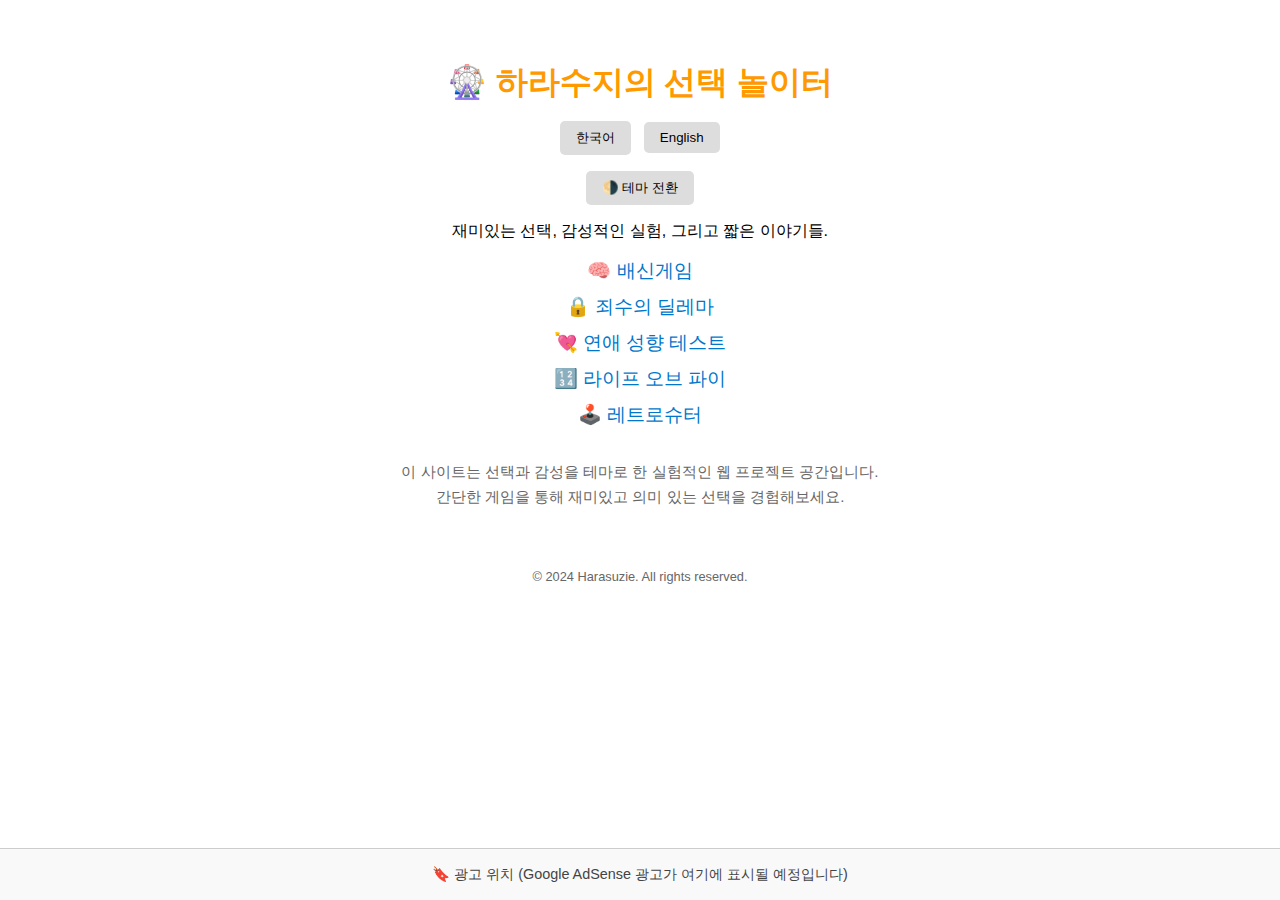
<file: index.html>
<!DOCTYPE html>
<html lang="ko">
<head>
  <meta charset="UTF-8" />
  <meta name="viewport" content="width=device-width, initial-scale=1.0" />
  <title>하라수지의 선택 놀이터</title>
  <script async src="https://pagead2.googlesyndication.com/pagead/js/adsbygoogle.js?client=ca-pub-7499934244421737"
     crossorigin="anonymous"></script>
  <style>
    :root {
      color-scheme: light dark;
    }
    body {
      font-family: 'Segoe UI', sans-serif;
      background: var(--bg, #fff);
      color: var(--text, #000);
      text-align: center;
      padding: 2rem 1rem;
      transition: background 0.3s, color 0.3s;
      padding-bottom: 120px;
    }
    h1 {
      font-size: 2rem;
      color: var(--title, #ff9900);
      margin-bottom: 0.5em;
    }
    .lang-switch, .theme-toggle {
      margin-bottom: 1rem;
    }
    button {
      background: #ddd;
      color: #000;
      border: none;
      margin: 0 0.25rem;
      padding: 0.5rem 1rem;
      border-radius: 5px;
      cursor: pointer;
    }
    ul {
      list-style: none;
      padding: 0;
    }
    li {
      margin: 10px 0;
      font-size: 1.2rem;
    }
    a {
      color: #0077cc;
      text-decoration: none;
      transition: color 0.2s;
    }
    a:hover {
      color: #00aaff;
    }
    .about {
      font-size: 0.95rem;
      color: #666;
      max-width: 600px;
      margin: 2rem auto 0;
      line-height: 1.6;
    }
    footer {
      margin-top: 60px;
      font-size: 0.8rem;
      color: #666;
    }
    .fixed-ad {
      position: fixed;
      bottom: 0;
      left: 0;
      width: 100%;
      z-index: 999;
      background: #f9f9f9;
      border-top: 1px solid #ccc;
      padding: 1rem 0;
      text-align: center;
      font-size: 0.9rem;
      color: #444;
    }
    @media (max-width: 600px) {
      h1 { font-size: 1.5rem; }
      li { font-size: 1rem; }
    }
    body.dark {
      --bg: #111;
      --text: #eee;
      --title: #ffcc00;
    }
  </style>
</head>
<body>
  <h1 id="title-ko">🎡 하라수지의 선택 놀이터</h1>
  <h1 id="title-en" style="display:none;">🎡 Harasuzie's Choice Playground</h1>

  <div class="lang-switch">
    <button onclick="setLang('ko')">한국어</button>
    <button onclick="setLang('en')">English</button>
  </div>

  <div class="theme-toggle">
    <button onclick="toggleTheme()">🌗 테마 전환</button>
  </div>

  <p id="desc-ko">재미있는 선택, 감성적인 실험, 그리고 짧은 이야기들.</p>
  <p id="desc-en" style="display:none;">A playground of choices, emotions, and little stories.</p>

  <ul>
    <li><a href="/betrayal-game/"><span class="ko">🧠 배신게임</span><span class="en" style="display:none;">🧠 Betrayal Game</span></a></li>
    <li><a href="/prisoner-dilemma-game/"><span class="ko">🔒 죄수의 딜레마</span><span class="en" style="display:none;">🔒 Prisoner's Dilemma</span></a></li>
  
    <li><a href="love-type-test/"><span class="ko">💘 연애 성향 테스트</span><span class="en" style="display:none;">💘 Love Type Test</span></a></li>

    <li><a href="/life-of-pi/"><span class="ko">🔢 라이프 오브 파이</span><span class="en" style="display:none;">🔢 Life of Pi</span></a></li>
  <li><a href="/retro-shooter/"><span class="ko">🕹️ 레트로슈터</span><span class="en" style="display:none;">🕹️ Retro Shooter</span></a></li>
</ul>

  <div class="about ko">
    이 사이트는 선택과 감성을 테마로 한 실험적인 웹 프로젝트 공간입니다.<br>
    간단한 게임을 통해 재미있고 의미 있는 선택을 경험해보세요.
  </div>
  <div class="about en" style="display:none;">
    This site is a web playground of experimental ideas around choices and emotion.<br>
    Explore meaningful interactions through simple games.
  </div>

  <footer>
    &copy; 2024 Harasuzie. All rights reserved.
  </footer>

  <div class="fixed-ad">
    🔖 광고 위치 (Google AdSense 광고가 여기에 표시될 예정입니다)<br>
    <!-- 나중에 여기에 Google AdSense 코드 삽입 -->
    <!--
    <script async src="https://pagead2.googlesyndication.com/pagead/js/adsbygoogle.js" crossorigin="anonymous"></script>
    <ins class="adsbygoogle"
         style="display:block"
         data-ad-client="ca-pub-XXXXXXXXXXXXXX"
         data-ad-slot="YYYYYYYYYY"
         data-ad-format="auto"
         data-full-width-responsive="true"></ins>
    <script>
         (adsbygoogle = window.adsbygoogle || []).push({});
    </script>
    -->
  </div>

  <script>
    function setLang(lang) {
      document.querySelectorAll('.ko').forEach(e => e.style.display = lang === 'ko' ? '' : 'none');
      document.querySelectorAll('.en').forEach(e => e.style.display = lang === 'en' ? '' : 'none');
      document.getElementById('title-ko').style.display = lang === 'ko' ? '' : 'none';
      document.getElementById('title-en').style.display = lang === 'en' ? '' : 'none';
      document.getElementById('desc-ko').style.display = lang === 'ko' ? '' : 'none';
      document.getElementById('desc-en').style.display = lang === 'en' ? '' : 'none';
    }

    function toggleTheme() {
      document.body.classList.toggle('dark');
    }
  </script>
</body>
</html>
</file>
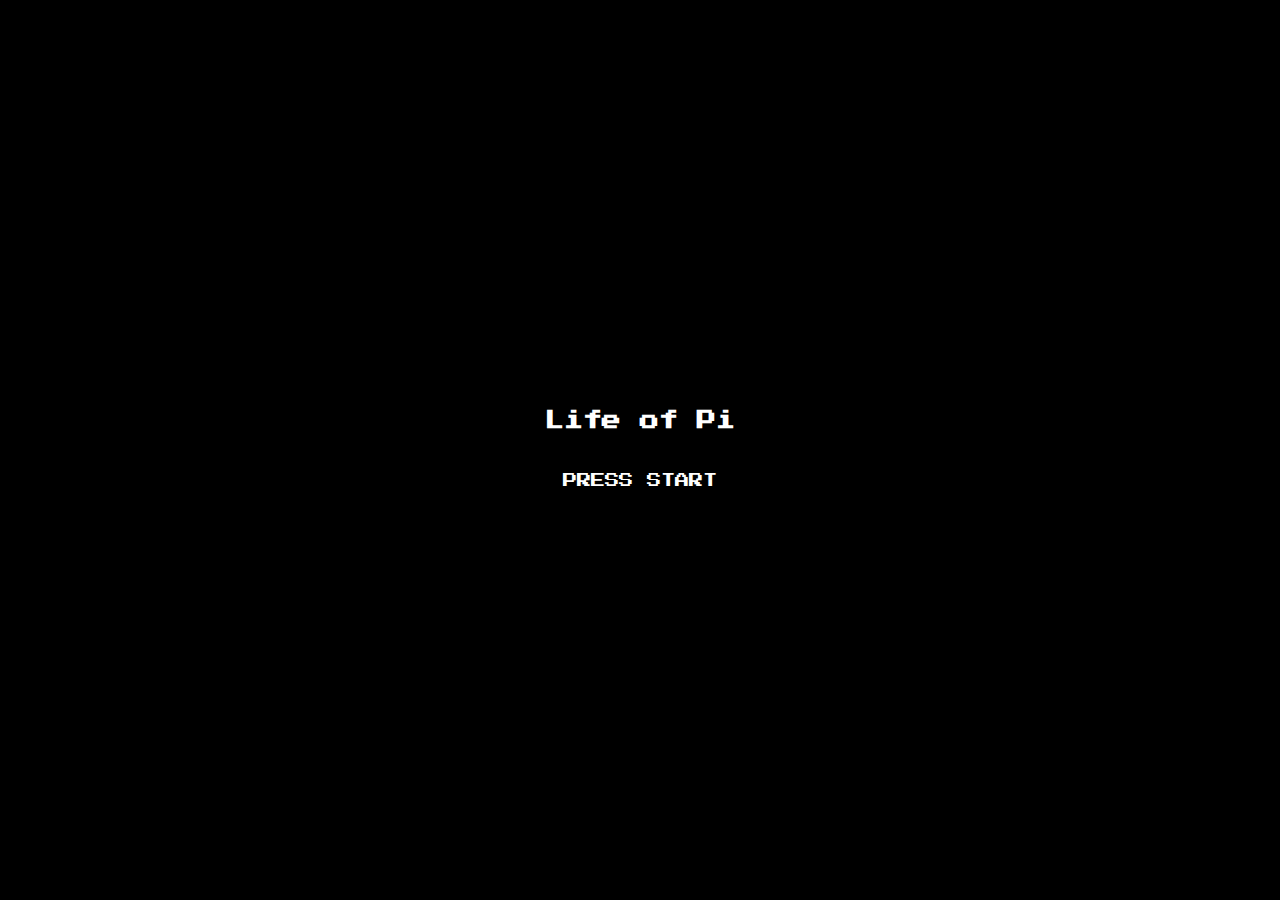
<file: life-of-pi/index.html>
<!DOCTYPE html>
<html lang="en">
<head>
  <meta charset="UTF-8">
  <title>Life of Pi</title>
  <meta name="viewport" content="width=device-width, initial-scale=1.0">
  <link href="https://fonts.googleapis.com/css2?family=Press+Start+2P&display=swap" rel="stylesheet">
  <link rel="stylesheet" href="style.css">
</head>
<body>
  <!-- Start Screen -->
  <div id="startScreen" class="screen">
    <h1 class="retro-title">Life of Pi</h1>
    <p id="pressStart" class="press-start">PRESS START</p>
  </div>

  <!-- Game Screen -->
  <div id="gameScreen" class="container hidden">
    <h2>Life of Pi</h2>

    <div id="lives" class="lives">
      <button id="restartButton" class="restart-btn hidden">RESTART</button>
    </div>

    <div class="pi-display" id="piDisplay">3.</div>
    <div id="digitCounter" class="counter">Digits correct: 0</div>
<div id="highScore" class="counter">High score: 0</div>

    <div class="keypad" id="keypad">
      <button>1</button><button>2</button><button>3</button>
      <button>4</button><button>5</button><button>6</button>
      <button>7</button><button>8</button><button>9</button>
      <div class="empty"></div><button>0</button><div class="empty"></div>
    </div>

    <div id="result" class="result"></div>
  </div>

  <script src="script.js"></script>
</body>
</html>
</file>
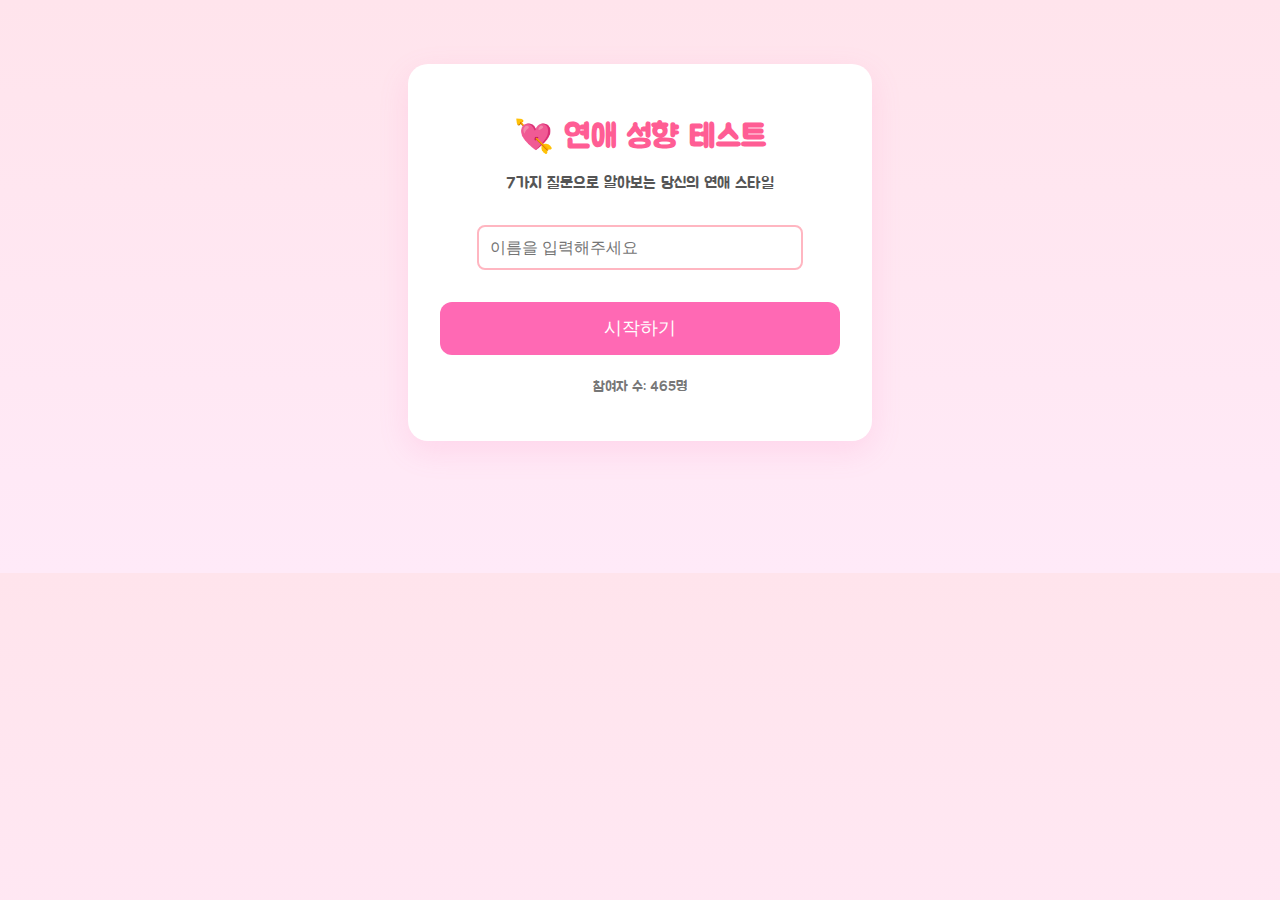
<file: love-type-test/index.html>
<!DOCTYPE html>
<html lang="ko">
<head>
  <meta charset="UTF-8" />
  <meta name="viewport" content="width=device-width, initial-scale=1.0"/>
  <title>연애 성향 테스트</title>
  <link rel="stylesheet" href="style.css" />
</head>
<body>
  <!-- 시작 화면 -->
  <div id="start-screen" class="card">
    <h1 class="title">💘 연애 성향 테스트</h1>
    <p class="subtitle">7가지 질문으로 알아보는 당신의 연애 스타일</p>
    <input type="text" id="username" placeholder="이름을 입력해주세요" />
    <button class="start-btn" onclick="startQuiz()">시작하기</button>
    <p class="participants">참여자 수: 123,456명</p>
  </div>

  <!-- 로딩 화면 -->
  <div id="loading-screen" class="card" style="display: none;">
    <p>🔄 테스트를 준비 중입니다...</p>
  </div>

  <!-- 퀴즈 화면 -->
  <div id="quiz" class="card" style="display: none;">
    <h2 id="question">질문 로딩 중...</h2>
    <div id="options"></div>
  </div>

  <!-- 광고 자리 -->
  
  </div>

  
  

  

  

  <script src="script.js"></script>

  

<script>
  let count = localStorage.getItem("love-test-count");
  if (!count) {
    count = Math.floor(890 + Math.random() * 20);
  }

  function animateCount(el, target) {
    let current = 0;
    const duration = 1500;
    const steps = 30;
    const increment = Math.ceil(target / steps);
    const interval = setInterval(() => {
      current += increment;
      if (current >= target) {
        current = target;
        clearInterval(interval);
      }
      el.textContent = `참여자 수: ${current.toLocaleString()}명`;
    }, duration / steps);
  }

  function increaseCountAndSave() {
    let updated = parseInt(count) + 1;
    count = updated;
    localStorage.setItem("love-test-count", updated);
    const el = document.querySelector(".participants");
    if (el) el.textContent = `참여자 수: ${updated.toLocaleString()}명`;
  }

  document.addEventListener("DOMContentLoaded", () => {
    const el = document.querySelector(".participants");
    if (el) animateCount(el, Number(count));
  });
</script>
<script src="script.js"></script>


<!-- 광고 영역 (결과 화면에서만 보여짐) -->
<div id="adsense-bottom" style="display: none;">
  <div class="ad-placeholder">📢 여기에 광고가 들어올 예정입니다</div>
</div>
</body>
</html>
</file>
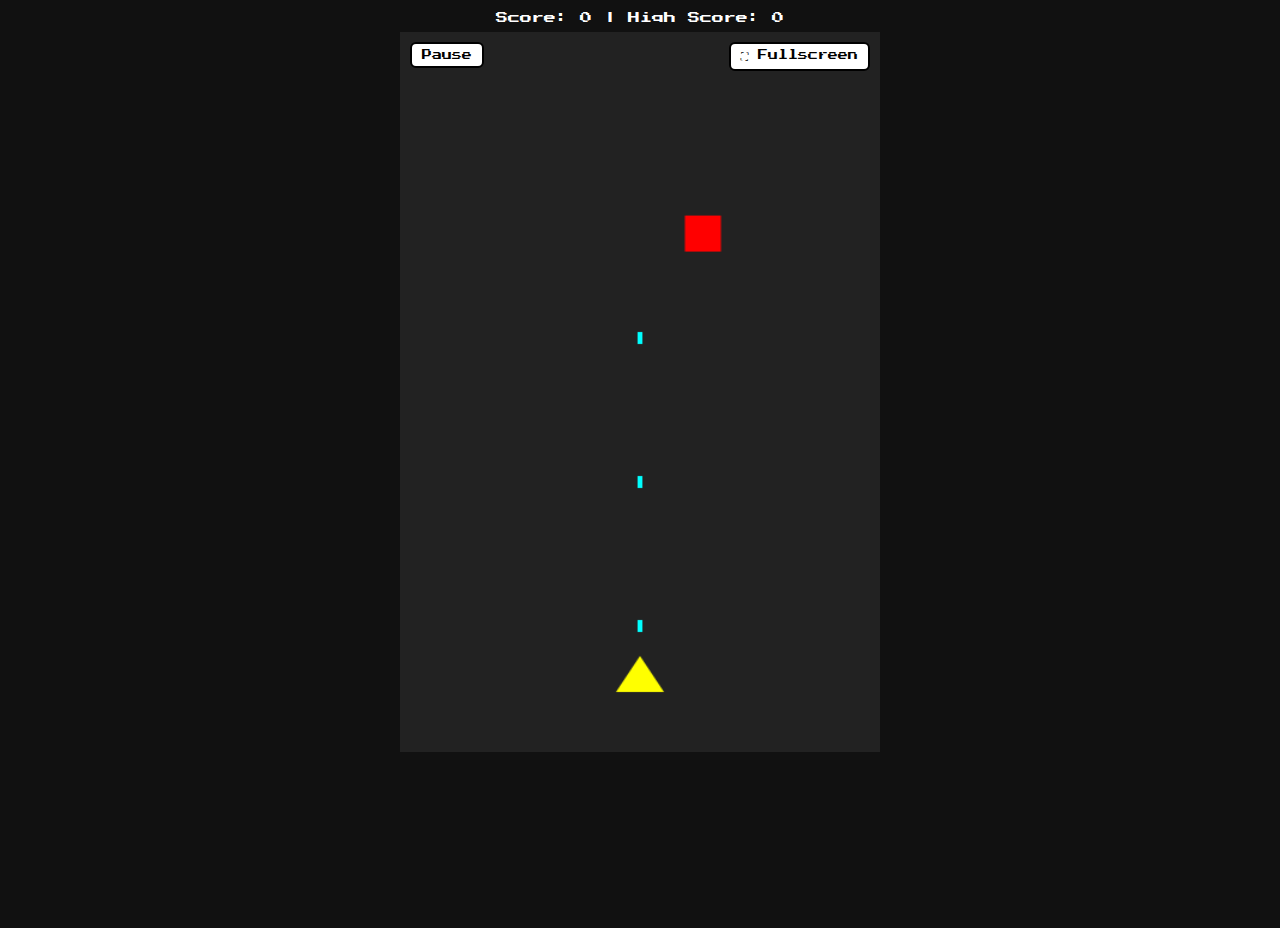
<file: retro-shooter/index.html>
<!DOCTYPE html>
<html lang="en">
<head>
  <link href="https://fonts.googleapis.com/css2?family=Press+Start+2P&display=swap" rel="stylesheet">
  <meta charset="UTF-8">
  <meta name="viewport" content="width=device-width, initial-scale=1.0">
  <title>Retro Shooter</title>
  <style>
    * { margin: 0; padding: 0; box-sizing: border-box; }
    body {
      display: flex;
      
      flex-direction: column;
      align-items: center;
      justify-content: center;
      height: 100vh;
      font-family: 'Press Start 2P', sans-serif;
      background: #111;
      color: #fff;
      overflow: hidden;
    }
    canvas {
  background: #222;
  display: block;
  width: 100%;
  height: auto;
}
    #scoreboard {
  margin-top: 30px;
  margin-bottom: 10px;
  text-align: center;
  text-align: center;
  padding: 10px;
  font-size: 12px;
  white-space: nowrap;
  overflow: hidden;
  text-overflow: ellipsis;
}

    #restartButton {
      display: none;
      position: absolute;
      top: 60%;
      left: 50%;
      transform: translate(-50%, -50%);
      padding: 12px 24px;
      font-size: 14px;
      background: #ff4444;
      color: white;
      border: none;
      border-radius: 8px;
      cursor: pointer;
      z-index: 10;
    }

    #finalScore {
      display: none;
      padding-top: 50px;
      position: absolute;
      top: 40%;
      left: 50%;
      transform: translate(-50%, -50%);
      font-size: 20px;
      color: white;
      z-index: 9;
      flex-direction: column;
      align-items: center;
      padding-top: 30px;
      gap: 20px;
    }

    .highscore-glow {
  white-space: nowrap;
  font-size: 18px;
  margin-top: 40px;
      color: #ffff00;
      font-family: 'Press Start 2P', sans-serif;
      animation: glow-pulse 0.6s infinite alternate;
      text-shadow:
        0 0 1px #ffff00,
        0 0 2px #ffcc00;
    }

    @keyframes glow-pulse {
      0% {
        opacity: 1;
        text-shadow:
          0 0 4px #ffff00,
          0 0 8px #ffcc00,
          0 0 12px #ffaa00;
      }
      100% {
        opacity: 0.3;
        text-shadow: 0 0 1px #666600;
      }
    }

    #canvasWrapper {
  display: flex;
  flex-direction: column;
  align-items: center;
  justify-content: center;
}

#canvasContainer {
      position: relative;
      width: 100%;
      max-width: 480px;
      aspect-ratio: 2 / 3.735;
    }

    #pauseButton {
      position: absolute;
      top: 10px;
      left: 10px;
      max-width: 100px;
      width: fit-content;
      background: #fff;
      color: #000;
      font-size: 10px;
      font-family: 'Press Start 2P', sans-serif;
      padding: 6px 10px;
      border: 2px solid #000;
      border-radius: 6px;
      cursor: pointer;
      z-index: 10;
    }

    .retro-button {
      background: #fff;
      color: #000;
      font-size: 10px;
      font-family: 'Press Start 2P', sans-serif;
      padding: 6px 10px;
      border: 2px solid #000;
      border-radius: 6px;
      cursor: pointer;
    }

    #resetButton {
      position: absolute;
      top: 45px;
      left: 10px;
      background: #fff;
      color: #000;
      font-size: 10px;
      font-family: 'Press Start 2P', sans-serif;
      padding: 6px 10px;
      border: 2px solid #000;
      border-radius: 6px;
      display: none;
      cursor: pointer;
      z-index: 10;
    }
  </style>
</head>
<body>
  
    <div id="scoreboard">
    Score: <span id="score">0</span> | High Score: <span id="highscore">0</span>
  </div>
<div id="canvasWrapper">
  
  </div>
  <div id="canvasContainer">
    <canvas id="gameCanvas" width="400" height="600"></canvas>
    <button id="pauseButton">Pause</button>
<button id="fullscreenButton" class="retro-button" style="position: absolute; top: 10px; right: 10px; z-index: 10;">
  ⛶ Fullscreen
</button>

  </div>
  <div id="finalScore"></div>
  <button id="restartButton" class="retro-button">Restart</button>
  <script>
    window.onload = () => {
      document.getElementById('adsensePlaceholder').style.display = 'none';
    };
    const canvas = document.getElementById('gameCanvas');
    const ctx = canvas.getContext('2d');
    const restartButton = document.getElementById('restartButton');
    const finalScore = document.getElementById('finalScore');

    const plane = { x: 180, y: 520, width: 40, height: 30 };
    let bullets = [];
    let enemies = [];
    let explosions = [];
    let score = 0;
    let highScore = parseInt(localStorage.getItem('highScore')) || 0;
    let isNewHighScore = false;
    let gameOver = false;
    let planeHit = false;
        
    let shootCooldown = 0;
    let isPaused = false;
let lastEnemySpawn = 0;

    document.getElementById('highscore').textContent = highScore;

    function spawnEnemy() {
      enemies.push({
        x: Math.random() * 360,
        y: -20,
        width: 30,
        height: 30,
        speed: 2 + Math.random() * 2
      });
    }

    function shootBullet() {
      if (shootCooldown <= 0) {
        bullets.push({
          x: plane.x + plane.width / 2 - 2,
          y: plane.y,
          width: 4,
          height: 10
        });
        shootCooldown = 20;
        playSound('sfxFire');
      }
    }

    function createExplosion(x, y) {
      explosions.push({ x, y, radius: 0, alpha: 1 });
    }

    function updateExplosions() {
      explosions.forEach(ex => {
        ex.radius += 2;
        ex.alpha -= 0.05;
      });
      explosions = explosions.filter(ex => ex.alpha > 0);

      if (gameOver && explosions.length === 0 && planeHit) {
        finalScore.innerHTML = `Your Score: ${score}` + 
          (isNewHighScore ? "<div class='highscore-glow'>★ NEW HIGH SCORE! ★</div>" : "");
        finalScore.style.display = 'flex';
        if (isNewHighScore) playSound('sfxHighscore');
        restartButton.style.display = 'block';
        planeHit = false;
        document.getElementById('adsensePlaceholder').style.display = 'block';

      }
    }

    function update() {
      if (gameOver && explosions.length === 0) return;
      shootCooldown--;
      shootBullet();
      bullets.forEach(b => b.y -= 6);
      bullets = bullets.filter(b => b.y > -10);
      enemies.forEach(e => e.y += e.speed);
      enemies = enemies.filter(e => e.y < 600);

      for (let bi = bullets.length - 1; bi >= 0; bi--) {
        for (let ei = enemies.length - 1; ei >= 0; ei--) {
          const b = bullets[bi], e = enemies[ei];
          if (b.x < e.x + e.width && b.x + b.width > e.x &&
              b.y < e.y + e.height && b.y + b.height > e.y) {
            createExplosion(e.x + e.width / 2, e.y + e.height / 2);
            bullets.splice(bi, 1);
            enemies.splice(ei, 1);
            score++;
            if (score > highScore) {
              isNewHighScore = true;
              highScore = score;
              localStorage.setItem('highScore', highScore);
              document.getElementById('highscore').textContent = highScore;
            }
            document.getElementById('score').textContent = score;
            playSound('sfxKill');
            break;
          }
        }
      }

      for (let ei = enemies.length - 1; ei >= 0; ei--) {
        const e = enemies[ei];
        if (!gameOver && e.x < plane.x + plane.width && e.x + e.width > plane.x &&
            e.y < plane.y + plane.height && e.y + e.height > plane.y) {
          createExplosion(plane.x + plane.width / 2, plane.y + plane.height / 2);
          createExplosion(e.x + e.width / 2, e.y + e.height / 2);
          enemies.splice(ei, 1);
          playSound('sfxExplosion');
          endGame();
        }
      }

      updateExplosions();
    }

    function draw() {
      ctx.clearRect(0, 0, canvas.width, canvas.height);
      if (!gameOver) {
        ctx.fillStyle = '#ffff00';
        ctx.beginPath();
        ctx.moveTo(plane.x + plane.width / 2, plane.y);
        ctx.lineTo(plane.x, plane.y + plane.height);
        ctx.lineTo(plane.x + plane.width, plane.y + plane.height);
        ctx.closePath();
        ctx.fill();
      }
      ctx.fillStyle = '#0ff';
      bullets.forEach(b => ctx.fillRect(b.x, b.y, b.width, b.height));
      ctx.fillStyle = '#f00';
      enemies.forEach(e => ctx.fillRect(e.x, e.y, e.width, e.height));
      explosions.forEach(ex => {
        ctx.beginPath();
        ctx.arc(ex.x, ex.y, ex.radius, 0, Math.PI * 2);
        ctx.fillStyle = `rgba(255, 165, 0, ${ex.alpha})`;
        ctx.fill();
      });
    }

    function loop() {
      const now = Date.now();
      if (!isPaused && now - lastEnemySpawn > 1000) {
        spawnEnemy();
        lastEnemySpawn = now;
      }
      if (!isPaused) update();
      updateExplosions();
      draw();
      requestAnimationFrame(loop);
    }

    function endGame() {
      gameOver = true;
      planeHit = true;
    }

    restartButton.addEventListener('click', () => {
  playSound('sfxAcquire');
      bullets = []; enemies = []; explosions = [];
      score = 0; shootCooldown = 0;
      gameOver = false; planeHit = false;
        document.getElementById('adsensePlaceholder').style.display = 'block';

      isNewHighScore = false;
      plane.x = 180; plane.y = 520;
      document.getElementById('score').textContent = score;
            playSound('sfxKill');
      finalScore.style.display = 'none';
      restartButton.style.display = 'none';
  document.getElementById('adsensePlaceholder').style.display = 'none';
    });

    

    canvas.addEventListener('touchmove', e => {
      e.preventDefault();
      const rect = canvas.getBoundingClientRect();
      plane.x = Math.max(0, Math.min(canvas.width - plane.width, e.touches[0].clientX - rect.left - plane.width / 2));
    }, { passive: false });

    document.getElementById('pauseButton').addEventListener('click', () => {
      isPaused = !isPaused;
      pauseButton.textContent = isPaused ? 'Resume' : 'Pause';
  playSound('sfxAcquire');
      resetButton.style.display = isPaused ? 'block' : 'none';
    });

    const resetButton = document.createElement('button');
    resetButton.textContent = 'Reset High Score';
    resetButton.id = 'resetButton';
    resetButton.className = 'retro-button';
    resetButton.style.display = 'none';
    document.getElementById('canvasContainer').appendChild(resetButton);
    

resetButton.addEventListener('click', () => {
  playSound('sfxAcquire');
  localStorage.removeItem('highScore');
  highScore = 0;
  document.getElementById('highscore').textContent = highScore;
});



    
let canPlaySounds = false;
window.addEventListener('click', () => {
  canPlaySounds = true;
}, { once: true });

function playSound(id) {
  if (!canPlaySounds) return;
  const s = document.getElementById(id);
  if (s) {
    s.pause();
    s.currentTime = 0;
    s.play().catch(() => {});
  }
}

loop();
const fullscreenBtn = document.getElementById('fullscreenButton');

fullscreenBtn.addEventListener('click', () => {
  if (!document.fullscreenElement) {
    document.documentElement.requestFullscreen();
  } else {
    document.exitFullscreen();
  }
});

document.addEventListener('fullscreenchange', () => {
  if (document.fullscreenElement) {
    fullscreenBtn.textContent = 'Exit';
  } else {
    fullscreenBtn.textContent = '⛶ Fullscreen';
  }
});

document.getElementById('fullscreenButton').addEventListener('click', () => {
  const elem = document.documentElement;
  if (elem.requestFullscreen) {
    elem.requestFullscreen();
  } else if (elem.webkitRequestFullscreen) {
    elem.webkitRequestFullscreen();
  } else if (elem.msRequestFullscreen) {
    elem.msRequestFullscreen();
  }
});

    
  





let dragging = false;
let dragStartX = 0;
let planeStartX = 0;

document.addEventListener('touchstart', function(e) {
  if (isPaused || gameOver) return;
  dragging = true;
  const touch = e.touches[0];
  dragStartX = touch.clientX;
  planeStartX = plane.x;
});

document.addEventListener('touchmove', function(e) {
  if (!dragging || isPaused || gameOver) return;
  const touch = e.touches[0];
  const deltaX = touch.clientX - dragStartX;
  plane.x = Math.max(0, Math.min(canvas.width - plane.width, planeStartX + deltaX));
  e.preventDefault();
}, { passive: false });

document.addEventListener('touchend', function(e) {
  dragging = false;
});


canvas.addEventListener('mousemove', function(e) {
  const rect = canvas.getBoundingClientRect();
  if (isPaused) return;
  const x = e.clientX - rect.left;
  plane.x = Math.max(0, Math.min(canvas.width - plane.width, x - plane.width / 2));
});

canvas.addEventListener('touchmove', function(e) {
  const touch = e.touches[0];
  const rect = canvas.getBoundingClientRect();
  if (isPaused) return;
  const x = touch.clientX - rect.left;
  plane.x = Math.max(0, Math.min(canvas.width - plane.width, x - plane.width / 2));
  e.preventDefault();
}, { passive: false });




let keyState = {};
let velocity = 0;

document.addEventListener('keydown', (e) => {
  if (!canPlaySounds) canPlaySounds = true;
  keyState[e.key.toLowerCase()] = true;
});

document.addEventListener('keyup', (e) => {
  keyState[e.key.toLowerCase()] = false;
  velocity = 0; // stop immediately on key release
});

setInterval(() => {
  if (!plane || !canvas || isPaused) return;

  const accel = 1.5;
  const maxSpeed = 10;

  if (keyState['arrowleft'] || keyState['a']) {
    velocity = Math.max(velocity - accel, -maxSpeed);
  } else if (keyState['arrowright'] || keyState['d']) {
    velocity = Math.min(velocity + accel, maxSpeed);
  } else {
    // smooth stop (deceleration)
    if (velocity > 0) velocity = Math.max(0, velocity - accel);
    else if (velocity < 0) velocity = Math.min(0, velocity + accel);
  }

  plane.x = Math.max(0, Math.min(canvas.width - plane.width, plane.x + velocity));
}, 16);


document.addEventListener('keydown', (e) => {
  if (!canPlaySounds) canPlaySounds = true;
  e.preventDefault();
    if (e.key === 'Enter') {
    if (!gameOver) return;
    const restartButton = document.getElementById('restartButton');
    if (restartButton && restartButton.style.display !== 'none') {
      restartButton.click();
    }
  }
});

</script>


<audio id="sfxFire" src="fire.wav" preload="auto"></audio>
<audio id="sfxExplosion" src="explosion.wav" preload="auto"></audio>
<audio id="sfxKill" src="enemykill.ogg" preload="auto"></audio>
<audio id="sfxHighscore" src="newhighscore.wav" preload="auto"></audio>

<div id="adsensePlaceholder" style="display: none; position: fixed; bottom: 0; left: 0; width: 100%; height: 90px; background: #222; color: #ccc; font-size: 12px; font-family: 'Press Start 2P', sans-serif; justify-content: center; align-items: center; z-index: 100;">
    [ 광고가 들어갈 자리입니다 ]
  </div>
<audio id="sfxAcquire" src="acquire.wav" preload="auto"></audio>
</body>
</html>





<script>
document.addEventListener('keydown', (e) => {
  if (!canPlaySounds) canPlaySounds = true;

  const restartButton = document.getElementById('restartButton');

  e.preventDefault();
    if (e.key === 'Enter') {
    if (gameOver && restartButton && restartButton.style.display !== 'none') {
      restartButton.click(); // Enter → Restart
    }
  }

  if (e.code === 'Space') {
    e.preventDefault(); // prevent fullscreen toggle
    if (!gameOver) {
      isPaused = !isPaused;
      document.getElementById('pauseButton').textContent = isPaused ? 'Resume' : 'Pause';
      document.getElementById('resetButton').style.display = isPaused ? 'block' : 'none';
    }
  }
});
</script>

<script>

let dragging = false;
let dragStartX = 0;
let planeStartX = 0;



</script>
</file>
<file: life-of-pi/style.css>
body {
  margin: 0;
  padding: 0;
  background: #000;
  color: #fff;
  font-family: 'Press Start 2P', monospace;
}

.screen, .container {
  display: flex;
  flex-direction: column;
  align-items: center;
  justify-content: center;
  height: 100vh;
  text-align: center;
}

.retro-title {
  font-size: 1.2em;
  margin-bottom: 30px;
}

.press-start {
  font-size: 0.9em;
  animation: blink 1s step-start infinite;
  cursor: pointer;
}

@keyframes blink {
  50% {
    opacity: 0;
  }
}

.hidden {
  display: none;
}

.pi-display {
  font-size: 1.8em;
  background: #fff;
  color: #000;
  padding: 15px;
  border-radius: 8px;
  margin-bottom: 15px;
  box-shadow: 0 2px 4px rgba(255,255,255,0.2);
  min-height: 40px;
  max-width: 280px;
  overflow-x: auto;
  white-space: nowrap;
}

.counter {
  font-size: 0.8em;
  color: #aaa;
  margin-bottom: 10px;
}

.keypad {
  display: grid;
  grid-template-columns: repeat(3, 1fr);
  gap: 10px;
}

.keypad button {
  font-family: 'Press Start 2P', monospace;
  font-size: 1.2em;
  padding: 18px;
  border: none;
  background: #222;
  color: #fff;
  border-radius: 10px;
  text-align: center;
}

.keypad button:active {
  background: #555;
}

.empty {
  visibility: hidden;
}

.result {
  margin-top: 20px;
  font-size: 1em;
  min-height: 1.5em;
  text-align: center;
}

.lives {
  display: flex;
  justify-content: center;
  align-items: center;
  height: 50px;
  margin-bottom: 20px;
  gap: 10px;
  position: relative;
  color: red;
  font-size: 2em;
  letter-spacing: 12px;
  text-shadow: 2px 2px #440000;
}

.pixel-heart {
  display: inline-block;
  width: 14px;
  height: 14px;
  background: red;
  position: relative;
  margin: 0 10px;
  transform: rotate(45deg);
  image-rendering: pixelated;
}

.pixel-heart::before,
.pixel-heart::after {
  content: "";
  position: absolute;
  width: 14px;
  height: 14px;
  background: red;
  border-radius: 0;
}

.pixel-heart::before {
  top: -7px;
  left: 0;
}

.pixel-heart::after {
  top: 0;
  left: -7px;
}

.restart-btn {
  font-family: 'Press Start 2P', monospace;
  font-size: 0.4em;
  padding: 4px 12px;
  margin-top: 1px;
  background: transparent;
  color: #fff;
  border: 2px solid #fff;
  border-radius: 6px;
  cursor: pointer;
}

.restart-btn:active {
  background: #fff;
  color: #000;
}
</file>
<file: love-type-test/style.css>
@import url('https://fonts.googleapis.com/css2?family=Jua&display=swap');

body {
  padding-bottom: 140px;
  font-family: 'Jua', sans-serif;
  background: linear-gradient(to bottom, #ffe4ec, #ffeaf8);
  margin: 0;
  padding: 2rem 1rem 100px;
  text-align: center;
}

.card {
  background: white;
  padding: 2rem;
  border-radius: 20px;
  max-width: 400px;
  width: 90%;
  margin: 2rem auto;
  box-shadow: 0 10px 30px rgba(255, 105, 180, 0.15);
  animation: fade-in 0.4s ease;
}

.title {
  font-size: 2rem;
  color: #ff5d94;
  margin-bottom: 1rem;
}

.subtitle {
  font-size: 1rem;
  color: #555;
  margin-bottom: 2rem;
}

input[type="text"] {
  padding: 0.7rem;
  font-size: 1rem;
  width: 100%;
  max-width: 300px;
  border: 2px solid #ffb6c1;
  border-radius: 8px;
  margin-bottom: 1rem;
}

.start-btn, .option-btn, #restartBtn {
  padding: 0.9rem 1.5rem;
  font-size: 1.1rem;
  border: none;
  border-radius: 12px;
  background: #ff69b4;
  color: white;
  cursor: pointer;
  margin-top: 1rem;
  width: 100%;
  transition: background 0.2s ease;
}

.start-btn:hover, .option-btn:hover, #restartBtn:hover {
  background: #ff478c;
}

.option-btn {
  margin: 0.5rem 0;
}

.participants {
  font-size: 0.85rem;
  color: #777;
  margin-top: 1.5rem;
}

.result-card {
  background: #fffafc;
  border: 2px solid #ffb6c1;
  border-radius: 16px;
  padding: 2rem;
  max-width: 400px;
  margin: 2rem auto;
  box-shadow: 0 10px 25px rgba(255, 105, 180, 0.1);
  text-align: center;
  animation: fade-in 0.5s ease;
}

.result-card h2 {
  font-size: 1.6rem;
  color: #d63384;
  margin-bottom: 1rem;
}

.result-card p {
  font-size: 1rem;
  color: #555;
  line-height: 1.6;
}

@keyframes fade-in {
  from { opacity: 0; transform: translateY(10px); }
  to { opacity: 1; transform: translateY(0); }
}


#adsense-bottom {
  position: fixed;
  bottom: 0;
  left: 0;
  width: 100%;
  height: 60px;
  background: #f8f8f8;
  color: #888;
  font-size: 0.9rem;
  text-align: center;
  line-height: 60px;
  box-shadow: 0 -2px 5px rgba(0,0,0,0.05);
  z-index: 999;
}
</file>
